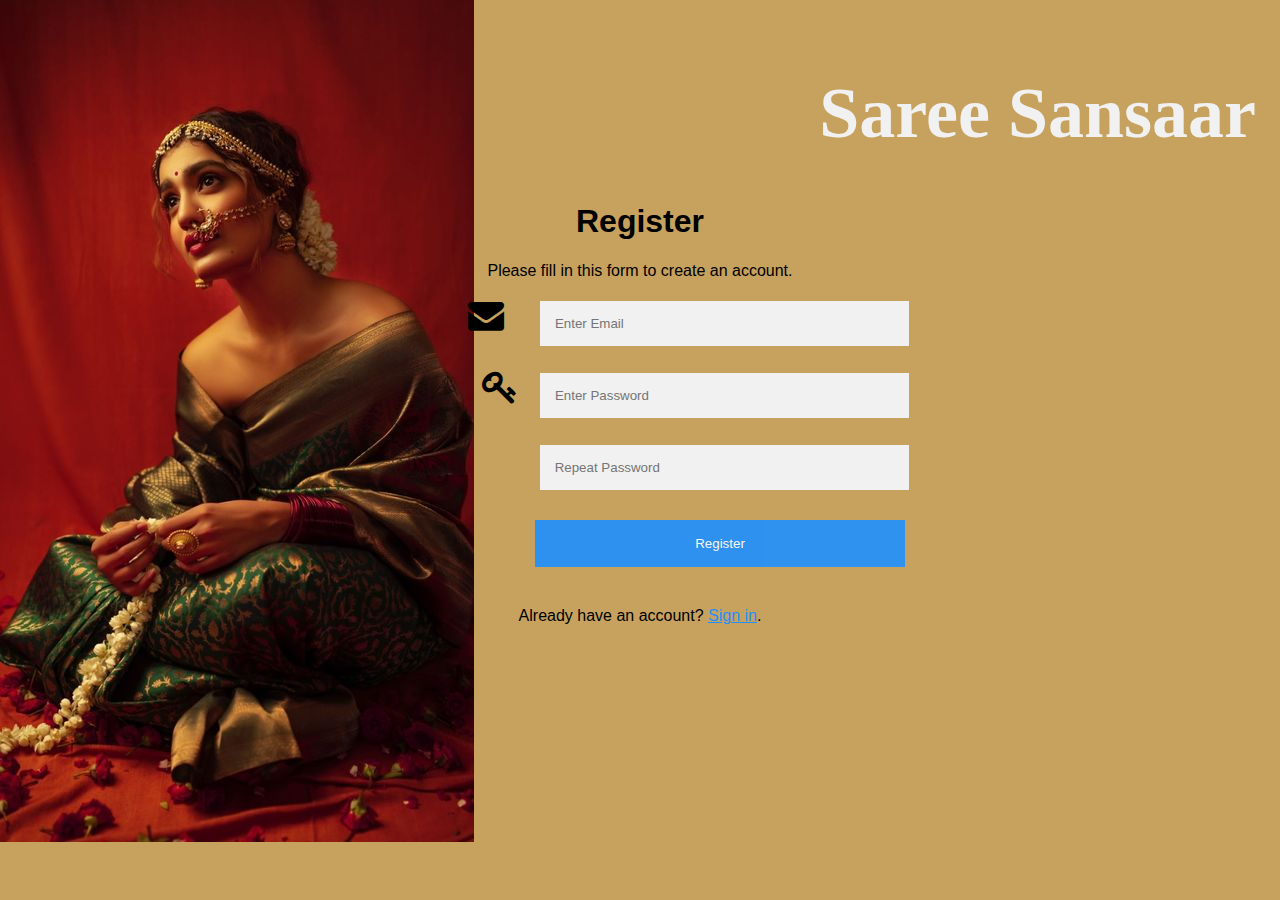
<file: index.html>
<!DOCTYPE html>
<html lang="en">
<head>
    <meta charset="UTF-8">
    <meta name="viewport" content="width=device-width, initial-scale=1.0">
    <title>Register form</title>
    <link rel="stylesheet" href="style.css">
    <link rel="stylesheet" href="https://cdnjs.cloudflare.com/ajax/libs/font-awesome/4.7.0/css/font-awesome.min.css">
</head>
<body>
    <form action="/saree pro/Saree Sansaar/Saree Sansaar.html">
        <div class="container-1">

          <center>
            <h1 class="saree1">Saree Sansaar</h1>
            <h1>Register</h1>
          <p>Please fill in this form to create an account.</p>
         
          
      
          &nbsp;&nbsp;&nbsp;&nbsp;&nbsp;&nbsp;&nbsp;&nbsp;&nbsp;&nbsp;&nbsp;&nbsp;&nbsp;&nbsp;&nbsp;&nbsp;&nbsp;&nbsp;&nbsp;&nbsp;&nbsp;
          <label for="email"><i class="fa fa-envelope"  style='font-size:36px'></i></i></label>
          &nbsp;&nbsp;&nbsp;&nbsp;&nbsp;&nbsp;
          <input type="text" placeholder="Enter Email" name="email" id="email" required>
      <br>
      &nbsp;&nbsp;&nbsp;&nbsp;&nbsp;&nbsp;&nbsp;&nbsp;&nbsp;&nbsp;&nbsp;&nbsp;&nbsp;&nbsp;&nbsp;&nbsp;&nbsp;&nbsp;&nbsp;&nbsp;&nbsp;&nbsp;&nbsp;&nbsp;
       <label for="psw"><i class='fa fa-key' style='font-size:36px'></i></i></label>&nbsp;&nbsp;&nbsp;&nbsp;
          <input type="password" placeholder="Enter Password" name="psw" id="psw" required>
      <br>
      &nbsp;&nbsp;&nbsp;&nbsp;&nbsp;&nbsp;&nbsp;&nbsp;&nbsp;&nbsp;&nbsp;&nbsp;
       <label for="psw-repeat"></label>&nbsp;&nbsp;&nbsp;&nbsp;&nbsp;&nbsp;&nbsp;&nbsp;&nbsp;&nbsp;&nbsp;&nbsp;&nbsp;&nbsp;&nbsp;&nbsp;&nbsp;&nbsp;&nbsp;&nbsp;&nbsp;&nbsp;&nbsp;&nbsp;
          <input type="password" placeholder="Repeat Password" name="psw-repeat" id="psw-repeat" required>
          
          
      <br>
         &nbsp;&nbsp;&nbsp;&nbsp;&nbsp; &nbsp;&nbsp;&nbsp;&nbsp;&nbsp;&nbsp;&nbsp;&nbsp;&nbsp;&nbsp;&nbsp;&nbsp;&nbsp;&nbsp;&nbsp;&nbsp;&nbsp;&nbsp;&nbsp;&nbsp;&nbsp;&nbsp;&nbsp;&nbsp;&nbsp;&nbsp;&nbsp;&nbsp;&nbsp;
         <button type="submit" class="registerbtn">Register</button>
         
        </div>
        
        <div class="container-2 signin"><p>Already have an account? <a href="/saree pro/Login/login.html">Sign in</a>.</p>
        </div></center>
      </form>
      
      
</body>
</html>
</file>
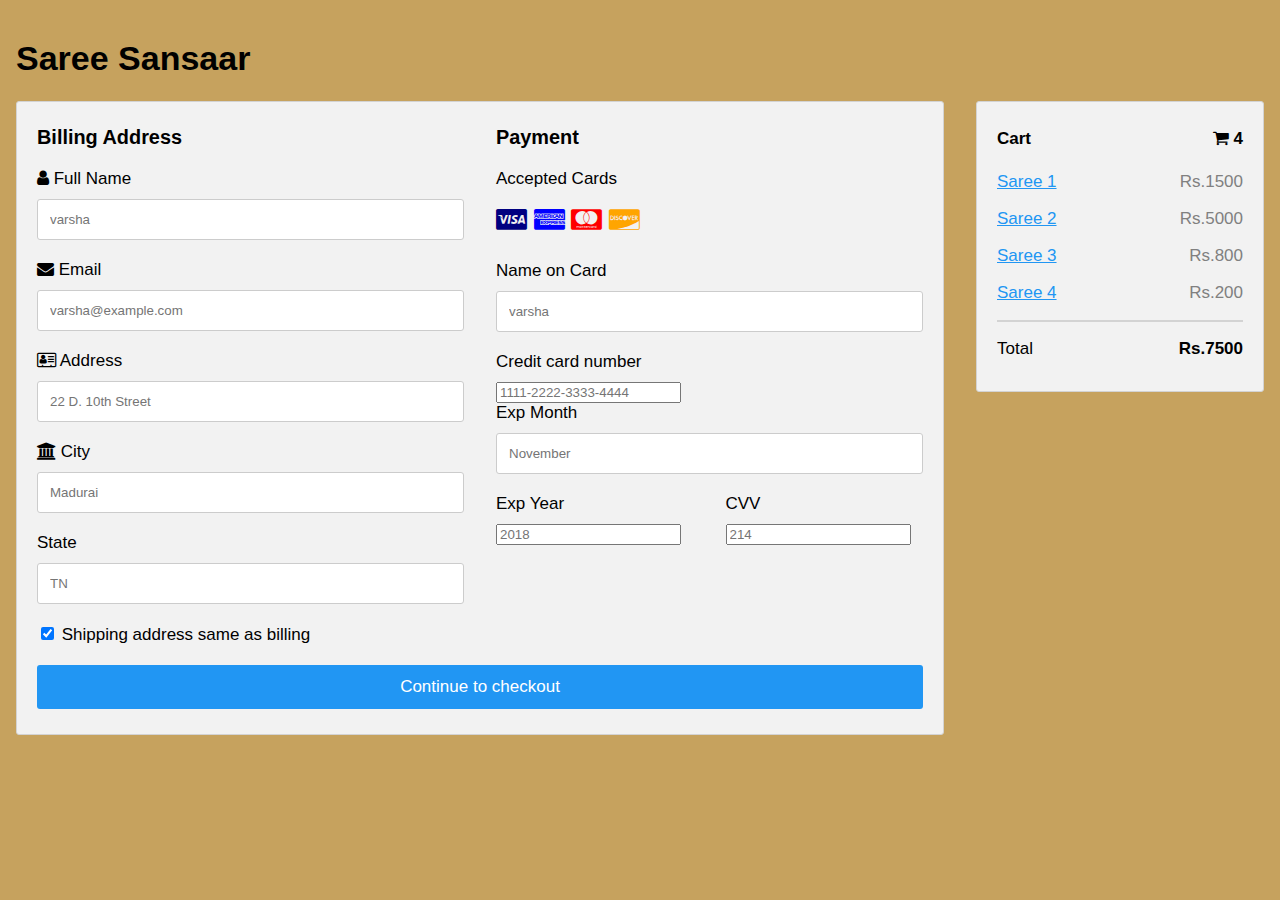
<file: Final page/final.page.html>
<!DOCTYPE html>
<html lang="en">
<head>
    <meta charset="UTF-8">
    <meta name="viewport" content="width=device-width, initial-scale=1.0">
    <title>Final page</title>
    <link rel="stylesheet" href="final.css">
    <link rel="stylesheet" href="https://cdnjs.cloudflare.com/ajax/libs/font-awesome/4.7.0/css/font-awesome.min.css">
</head>
<body>
    <body>

        <h1>Saree Sansaar</h1>
        
        <div class="row">
          <div class="col-75">
            <div class="container">
              <form action="">
              
                <div class="row">
                  <div class="col-50">
                    <h3>Billing Address</h3>
                    <label for="fname"><i class="fa fa-user"></i> Full Name</label>
                    <input type="text" id="fname" name="firstname" placeholder="varsha">
                    <label for="email"><i class="fa fa-envelope"></i> Email</label>
                    <input type="text" id="email" name="email" placeholder="varsha@example.com">
                    <label for="adr"><i class="fa fa-address-card-o"></i> Address</label>
                    <input type="text" id="adr" name="address" placeholder="22 D. 10th Street">
                    <label for="city"><i class="fa fa-institution"></i> City</label>
                    <input type="text" id="city" name="city" placeholder="Madurai">
        
                    <div class="row">
                      <div class="col-50">
                        <label for="state">State</label>
                        <input type="text" id="state" name="state" placeholder="TN">
                      </div>
                      
                    </div>
                  </div>
        
                  <div class="col-50">
                    <h3>Payment</h3>
                    <label for="fname">Accepted Cards</label>
                    <div class="icon-container">
                      <i class="fa fa-cc-visa" style="color:navy;"></i>
                      <i class="fa fa-cc-amex" style="color:blue;"></i>
                      <i class="fa fa-cc-mastercard" style="color:red;"></i>
                      <i class="fa fa-cc-discover" style="color:orange;"></i>
                    </div>
                    <label for="cname">Name on Card</label>
                    <input type="text" id="cname" name="cardname" placeholder="varsha">
                    <label for="ccnum">Credit card number</label>
                    <input type="number" id="ccnum" name="cardnumber" placeholder="1111-2222-3333-4444">
                    <label for="expmonth">Exp Month</label>
                    <input type="text" id="expmonth" name="expmonth" placeholder="November">
                    <div class="row">
                      <div class="col-50">
                        <label for="expyear">Exp Year</label>
                        <input type="number" id="expyear" name="expyear" placeholder="2018">
                      </div>
                      <div class="col-50">
                        <label for="cvv">CVV</label>
                        <input type="number" id="cvv" name="cvv" placeholder="214">
                      </div>
                    </div>
                  </div>
                  
                </div>
                <label>
                  <input type="checkbox" checked="checked" name="sameadr"> Shipping address same as billing
                </label>
                <input type="submit" value="Continue to checkout" class="btn">
              </form>
            </div>
          </div>
          <div class="col-25">
            <div class="container">
              <h4>Cart <span class="price" style="color:black"><i class="fa fa-shopping-cart"></i> <b>4</b></span></h4>
              <p><a href="#">Saree 1</a> <span class="price">Rs.1500</span></p>
              <p><a href="#">Saree 2</a> <span class="price">Rs.5000</span></p>
              <p><a href="#">Saree 3</a> <span class="price">Rs.800</span></p>
              <p><a href="#">Saree 4</a> <span class="price">Rs.200</span></p>
              <hr>
              <p>Total <span class="price" style="color:black"><b>Rs.7500</b></span></p>
            </div>
          </div>
        </div>
        
</body>
</html>
</file>
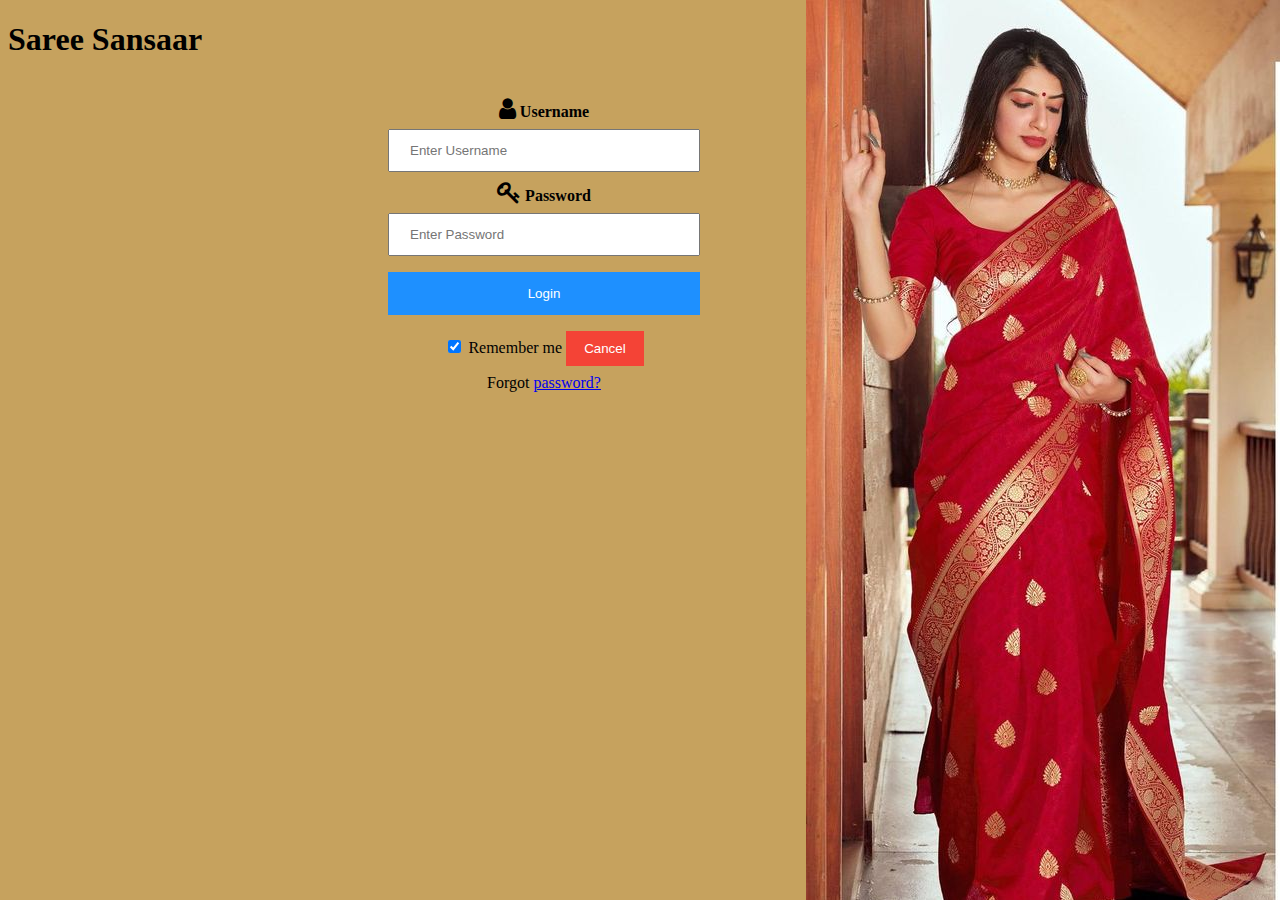
<file: Login/login.html>
<!DOCTYPE html>
<html lang="en">
<head>
    <meta charset="UTF-8">
    <meta name="viewport" content="width=device-width, initial-scale=1.0">
    <title>Login page</title>
    <link rel="stylesheet" href="login.css">
    <link rel="stylesheet" href="https://cdnjs.cloudflare.com/ajax/libs/font-awesome/4.7.0/css/font-awesome.min.css">
</head>
<body>
    <form action="/saree pro/Saree Sansaar/Saree Sansaar.html" method="get">
        
      <h1>Saree Sansaar</h1>
       <center> <div class="container">
          <label for="uname"><i class="fa fa-user" style="font-size:24px"></i> <b>Username</b></label>
       <br>   <input type="text" placeholder="Enter Username" name="uname" required>
      <br>
      <i class='fa fa-key' style='font-size:24px'></i><label for="psw"> <b>Password</b></label>
        <br>  <input type="password" placeholder="Enter Password" name="psw" required>
          <br>    
          <button type="submit">Login</button><br>
          
            <input type="checkbox" checked="checked" name="remember"> Remember me
          </label>
          <button type="button" class="cancelbtn">Cancel</button><br>
          

          <span class="psw">Forgot <a href="#">password?</a></span>
       
        </div> </center></form>
      
</body>
</html>
</file>
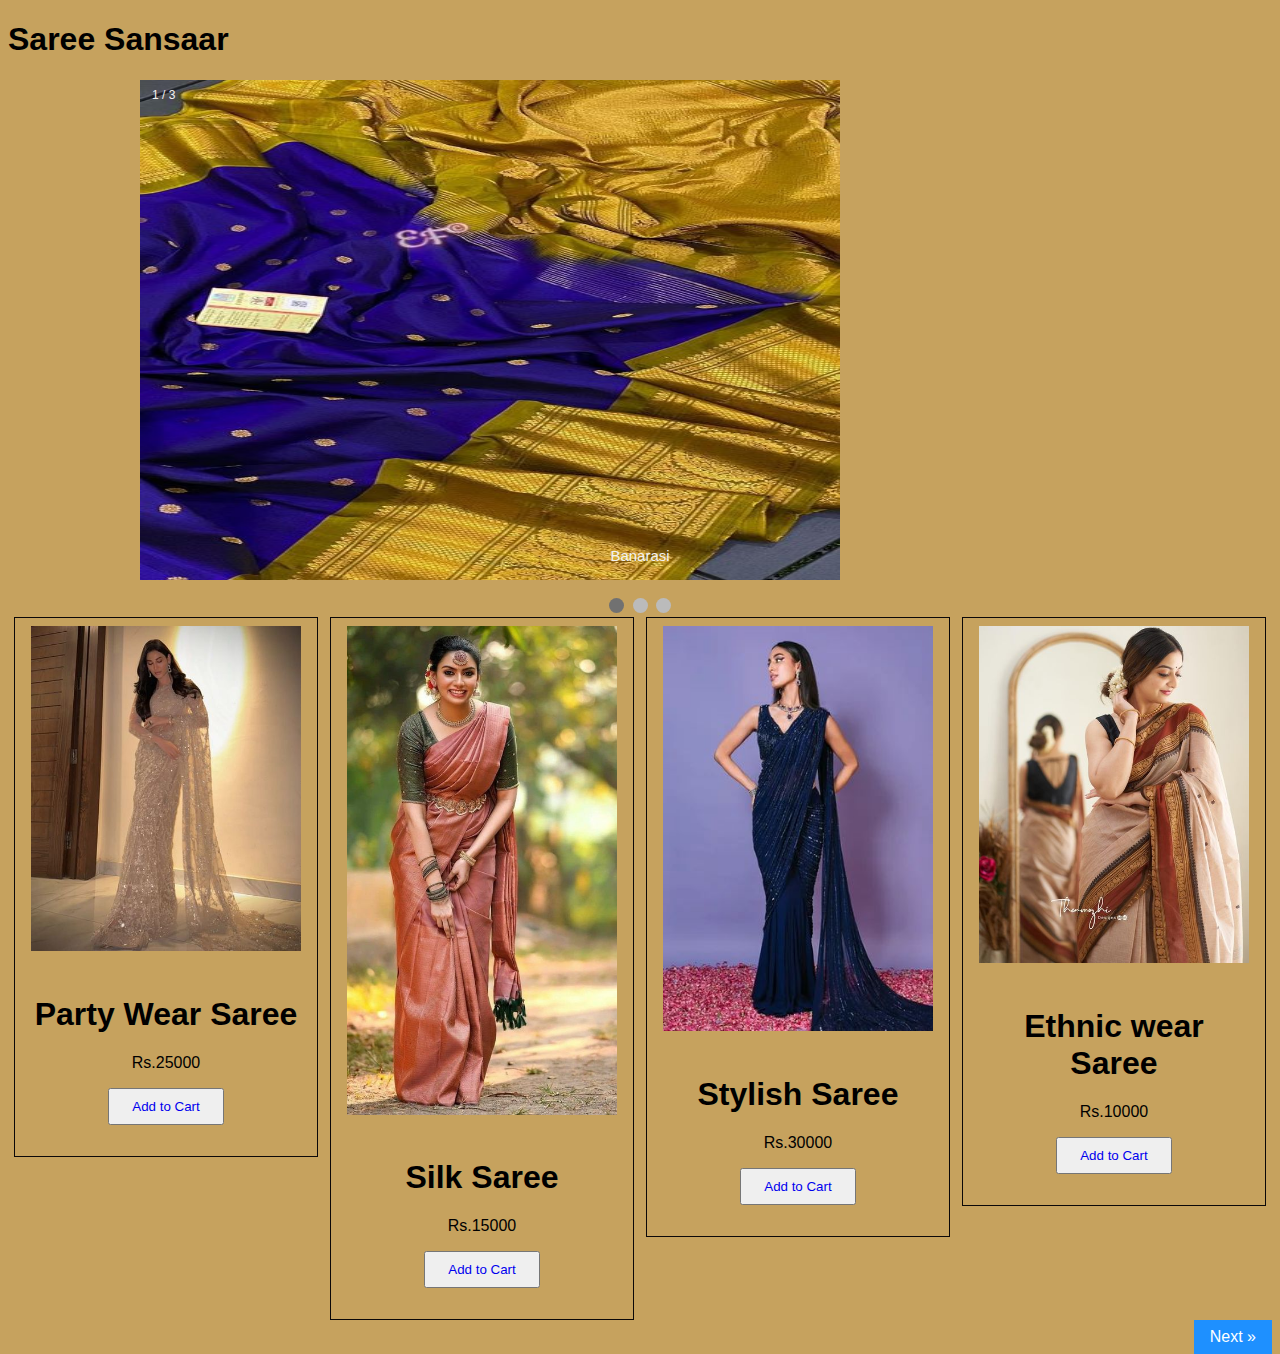
<file: Saree Sansaar/Saree Sansaar.html>
<!DOCTYPE html>
<html lang="en">
<head>
    <meta charset="UTF-8">
    <meta name="viewport" content="width=device-width, initial-scale=1.0">
    <title>Saree Sansaar</title>
    <link rel="stylesheet" href="saree sansaar.css">
</head>
<body>
    <h1>Saree Sansaar</h1>
    
    
    <div class="slideshow-container">

        <div class="mySlides fade">
          <div class="numbertext">1 / 3</div>
          <img src="pattu saree.jpg" width="700" height="500">
          <div class="text">Banarasi</div>
        </div>
        
        <div class="mySlides fade">
          <div class="numbertext">2 / 3</div>
          <img src="pattu saree 1.jpg" width="700" height="500">
          <div class="text">Kancheepuram silk</div>
        </div>
        
        <div class="mySlides fade">
          <div class="numbertext">3 / 3</div>
          <img src="pattu saree2.jpg" width="700" height="500">
          <div class="text">Pure silk</div>
        </div>
        
        </div>
        <br>
        
        <div style="text-align:center">
          <span class="dot"></span> 
          <span class="dot"></span> 
          <span class="dot"></span> 
        </div>
        
        <script>
        let slideIndex = 0;
        showSlides();
        
        function showSlides() {
          let i;
          let slides = document.getElementsByClassName("mySlides");
          let dots = document.getElementsByClassName("dot");
          for (i = 0; i < slides.length; i++) {
            slides[i].style.display = "none";  
          }
          slideIndex++;
          if (slideIndex > slides.length) {slideIndex = 1}    
          for (i = 0; i < dots.length; i++) {
            dots[i].className = dots[i].className.replace(" active", "");
          }
          slides[slideIndex-1].style.display = "block";  
          dots[slideIndex-1].className += " active";
          setTimeout(showSlides, 2000); // Change image every 2 seconds
        }
        </script>
        
        <div class="responsive">
            <div class="gallery">
              <a target="_blank" href="Party wear saree 3.jpg">
                <img src="Party wear saree 3.jpg" alt="Cinque Terre" width="400" height="500">
              </a>
              <div class="desc"><h1> Party Wear Saree</h1>
                <p class="price">Rs.25000</p>
                <p><button><a href="/saree pro/Final page/final.page.html">Add to Cart</button></p></div></a>
            </div>
          </div>
          
          
          <div class="responsive">
            <div class="gallery">
              <a target="_blank" href="Silk saree 4.jpg">
                <img src="Silk saree 4.jpg" alt="Forest" width="400" height="500">
              </a>
              <div class="desc"><h1> Silk Saree</h1>
                <p class="price">Rs.15000</p>
                <p><button><a href="/saree pro/Final page/final.page.html">Add to Cart</button></p></div></a>
            </div>
          </div>
          
          <div class="responsive">
            <div class="gallery">
              <a target="_blank" href="stylish saree 5.jpg">
                <img src="stylish saree 5.jpg" alt="Northern Lights"width="400" height="500">
              </a>
              <div class="desc"><h1>Stylish Saree</h1>
                <p class="price">Rs.30000</p>
                <p><button><a href="/saree pro/Final page/final.page.html">Add to Cart</button></p></div></a>
            </div>
          </div>
          
          <div class="responsive">
            <div class="gallery">
              <a target="_blank" href="ethnic saree.jpg">
                <img src="ethnic saree.jpg" alt="Mountains" width="400" height="500">
              </a>
              <div class="desc"><h1> Ethnic wear Saree</h1>
                <p class="price">Rs.10000</p>
                <p><button><a href="/saree pro/Final page/final.page.html">Add to Cart</button></p></div></a>
            </div>
          </div>
          
          <div class="clearfix"></div>
          
<a href="/saree pro/Saree2 Sansaar/saree 2sansaar.html" class="next">Next &raquo;</a>

             
</body>
</html>
</file>
<file: style.css>
body {
    font-family: Arial, Helvetica, sans-serif;
    background-color:rgb(198, 162, 94);
    background-image: url("s\ 1.jpg");
    
    background-repeat: no-repeat;
  }
  
  * {
    box-sizing: border-box;
  }
  
  /* Add padding to containers */
  .container-1{
    padding: 16px;
   
  }
  .saree1{
    color: #f1f1f1;
    font-family:Cambria, Cochin, Georgia, Times, 'Times New Roman', serif;
    font-size: 450%;
    text-align: end;
    
  }
  
  /* Full-width input fields */
  input[type=text], input[type=password] {
    width: 30%;
    padding: 15px;
    margin: 5px 0 22px 0;
    display: inline-block;
    border: none;
    background: #f1f1f1;
  }
  
  input[type=text]:focus, input[type=password]:focus {
    background-color: #ddd;
    outline: none;
  }
  
  /* Overwrite default styles of hr */
 
  
  /* Set a style for the submit button */
  .registerbtn {
    background-color:dodgerblue;;
    color: white;
    padding: 16px 20px;
    margin: 8px 0;
    border: none;
    cursor: pointer;
    width: 30%;
    opacity: 0.9;
  }
  
  .registerbtn:hover {
    opacity: 1;
  }
  
  /* Add a blue text color to links */
  a {
    color: dodgerblue;
  }
  
  /* Set a grey background color and center the text of the "sign in" section */
  .signin {
   
    text-align: center;
  }
</file>
<file: Final page/final.css>
body {
    font-family: Arial;
    font-size: 17px;
    padding: 8px;
    background-color:  rgb(198, 162, 94);
  }
  
  * {
    box-sizing: border-box;
  }
  
  .row {
    display: -ms-flexbox; /* IE10 */
    display: flex;
    -ms-flex-wrap: wrap; /* IE10 */
    flex-wrap: wrap;
    margin: 0 -16px;
  }
  
  .col-25 {
    -ms-flex: 25%; /* IE10 */
    flex: 25%;
  }
  
  .col-50 {
    -ms-flex: 50%; /* IE10 */
    flex: 50%;
  }
  
  .col-75 {
    -ms-flex: 75%; /* IE10 */
    flex: 75%;
  }
  
  .col-25,
  .col-50,
  .col-75 {
    padding: 0 16px;
  }
  
  .container {
    background-color: #f2f2f2;
    padding: 5px 20px 15px 20px;
    border: 1px solid lightgrey;
    border-radius: 3px;
  }
  
  input[type=text] {
    width: 100%;
    margin-bottom: 20px;
    padding: 12px;
    border: 1px solid #ccc;
    border-radius: 3px;
  }
  
  label {
    margin-bottom: 10px;
    display: block;
  }
  
  .icon-container {
    margin-bottom: 20px;
    padding: 7px 0;
    font-size: 24px;
  }
  
  .btn {
    background-color:#2196F3;
    color: white;
    padding: 12px;
    margin: 10px 0;
    border: none;
    width: 100%;
    border-radius: 3px;
    cursor: pointer;
    font-size: 17px;
  }
  
  .btn:hover {
    background-color:rgb(26, 159, 26);
  }
  
  a {
    color: #2196F3;
  }
  
  hr {
    border: 1px solid lightgrey;
  }
  
  span.price {
    float: right;
    color: grey;
  }
  
  /* Responsive layout - when the screen is less than 800px wide, make the two columns stack on top of each other instead of next to each other (also change the direction - make the "cart" column go on top) */
  @media (max-width: 800px) {
    .row {
      flex-direction: column-reverse;
    }
    .col-25 {
      margin-bottom: 20px;
    }
  }
</file>
<file: Login/login.css>
body {font-family:'Times New Roman', Times, serif;
 background-color:rgb(198, 162, 94);
 background-image: url("s\ 3.jpg");
 background-repeat: no-repeat;
 background-position: right top;
  margin-right: 200px;
  background-attachment: fixed;
}

h1{
    
}
input[type=text], input[type=password] {
  width: 30%;
  padding: 12px 20px;
  margin: 8px 0;
  display: inline-block;
  
  box-sizing: border-box;
}

button {
  background-color:dodgerblue;
  color: white;
  padding: 14px 20px;
  margin: 8px 0;
  border: none;
  cursor: pointer;
  width: 30%;
}

button:hover {
  opacity: 0.8;
}

.cancelbtn {
  width: auto;
  padding: 10px 18px;
  background-color: #f44336;
}

.imgcontainer {
  text-align: center;
  margin: 24px 0 12px 0;
}



.container {
  padding: 16px;
}



/* Change styles for span and cancel button on extra small screens */
@media screen and (max-width: 300px) {
  span.psw {
     display: block;
     float: none;
  }
  .cancelbtn {
     width: 30%;
  }
}
</file>
<file: Saree Sansaar/saree sansaar.css>
* {box-sizing: border-box;}
body {font-family: Verdana, sans-serif;
    background-color:  rgb(198, 162, 94);;
    

     }
.mySlides {display: none;
    display: initial;
 }
img {vertical-align: middle;}

/* Slideshow container */
.slideshow-container {
  max-width: 1000px;
  position: relative;
  margin: auto;
}

/* Caption text */
.text {
  color: #f2f2f2;
  font-size: 15px;
  padding: 8px 12px;
  position: absolute;
  bottom: 8px;
  width: 100%;
  text-align: center;
}

/* Number text (1/3 etc) */
.numbertext {
  color: #f2f2f2;
  font-size: 12px;
  padding: 8px 12px;
  position: absolute;
  top: 0;
}

/* The dots/bullets/indicators */
.dot {
  height: 15px;
  width: 15px;
  margin: 0 2px;
  background-color: #bbb;
  border-radius: 50%;
  display: inline-block;
  transition: background-color 0.6s ease;
}

.active {
  background-color: #717171;
}

/* Fading animation */
.fade {
  animation-name: fade;
  animation-duration: 1.5s;
}

@keyframes fade {
  from {opacity: .4} 
  to {opacity: 1}
}

/* On smaller screens, decrease text size */
@media only screen and (max-width: 300px) {
  .text {font-size: 11px}
}
div.gallery {
    border: 1px solid #0b0808;
  }
  
  div.gallery:hover {
    border: 1px solid hsl(0, 25%, 3%);
  }
  
  div.gallery img {
    width: 100%;
    height: auto;
  }
  
  div.desc {
    padding: 15px;
    text-align: center;
  }
  
  * {
    box-sizing: border-box;
  }
  
  .responsive {
    padding: 0 6px;
    float: left;
    width: 24.99999%;
  }
  
  @media only screen and (max-width: 700px) {
    .responsive {
      width: 49.99999%;
      margin: 6px 0;
    }
  }
  
  @media only screen and (max-width: 500px) {
    .responsive {
      width: 100%;
    }
  }
  
  .clearfix:after {
    content: "";
    display: table;
    clear: both;
  }
  a {
    text-decoration: none;
    display: inline-block;
    padding: 8px 16px;
  }
  
  a:hover {
    background-color: #ddd;
    color: black;
  }
  
  
  
  .next {
    background-color:dodgerblue;
    color: white;
    float:right;
  }
</file>
